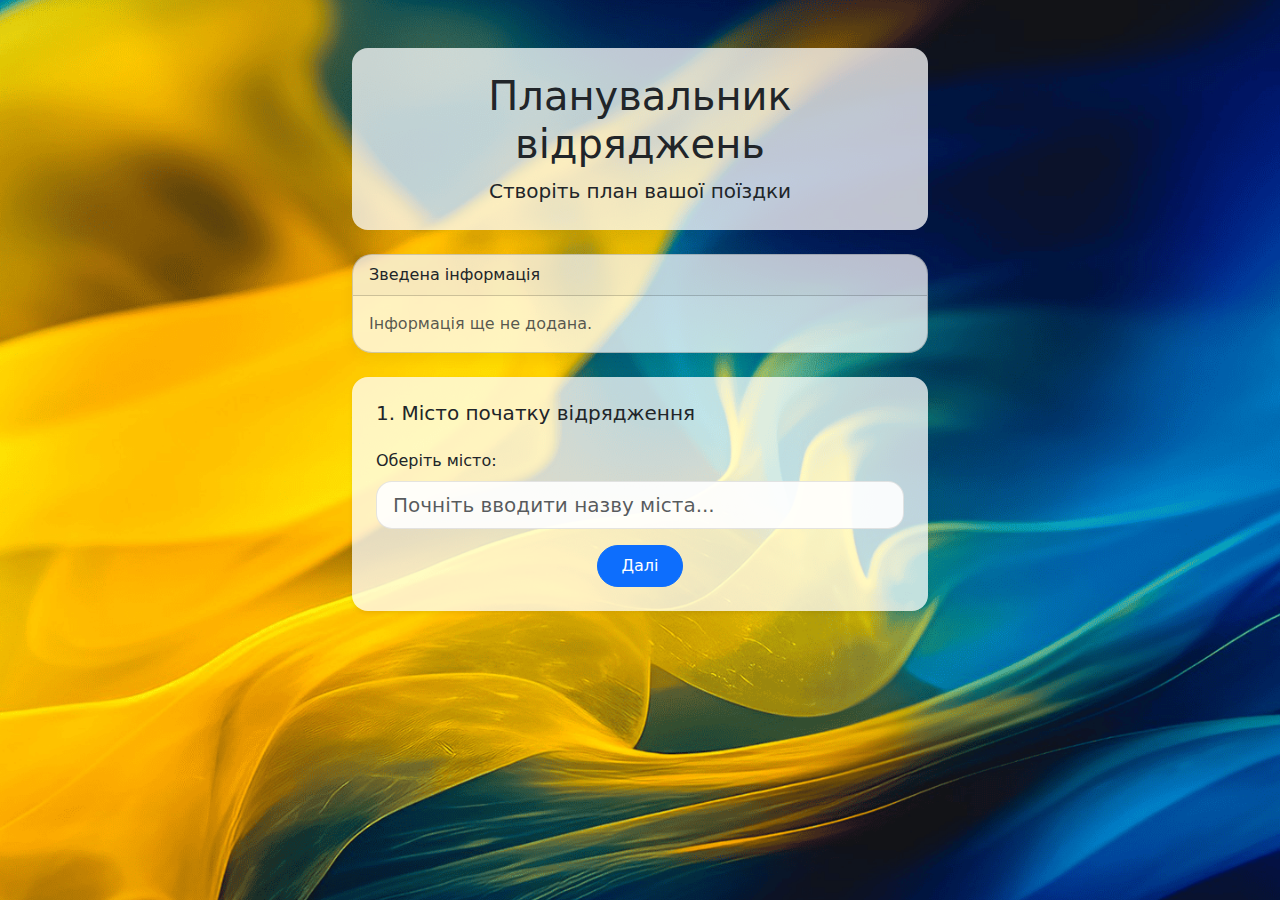
<file: 2/index.html>
<!DOCTYPE html>
<html lang="uk">

<head>
    <meta charset="UTF-8">
    <meta name="viewport" content="width=device-width, initial-scale=1.0">
    <title>Планувальник відряджень</title>
    <!-- Підключаємо Bootstrap CSS -->
    <link href="https://cdn.jsdelivr.net/npm/bootstrap@5.3.0/dist/css/bootstrap.min.css" rel="stylesheet">
    <!-- Можна підключити ваш власний CSS файл тут -->
    <!-- <link rel="stylesheet" href="styles.css"> -->

    <style>
        body {
            background: linear-gradient(180deg, #E3EEFF 0%, #F3F8FF 100%) fixed;
            background-image: url('background.png');
            background-position: center;
            background-repeat: no-repeat;
            background-size: cover;
            min-height: 100vh;
        }
        
        /* Мінімальні стилі для приховування блоків */
        .question-step {
            display: none;
        }

        .active-step {
            display: block;
        }

        /* Мінімальні стилі для мобільної версії */
        @media (max-width: 768px) {
            .container {
                padding: 0.5rem;
            }
        }

        /* Новий стиль для тимчасового відображення даних */
        .current-data-preview {
            background-color: #f8f9fa;
            border-left: 4px solid #0d6efd;
            padding: 15px;
            margin-bottom: 20px;
            border-radius: 5px;
        }

        .current-data-preview h6 {
            color: #0d6efd;
            margin-bottom: 10px;
        }
        .toast-container {
            position: fixed;
            bottom: 20px;
            left: 50%;
            transform: translateX(-50%);
            z-index: 1000;
        }
        .toast {
            min-width: 300px;
            background: rgba(255, 255, 255, 0.95);
            backdrop-filter: blur(10px);
        }
        
        @media (max-width: 768px) {
            .toast {
                width: 90%;
                min-width: auto;
                margin: 0 auto 10px;
            }
            
            .transport-btn {
                width: 100%;
                margin-bottom: 0.5rem;
            }

            .overnight-btn {
                width: calc(50% - 0.5rem);
            }

            .leg-item {
                background: #fff;
                border-radius: 15px;
                margin-bottom: 1rem;
            }
        }

        /* Загальні стилі для форм та кнопок */
        .form-control, .form-select {
            border: 1px solid rgba(0,0,0,0.1);
            background: rgba(255,255,255,0.9);
        }

        .form-control:focus, .form-select:focus {
            background: rgba(255,255,255,0.95);
            box-shadow: 0 0 0 0.25rem rgba(13,110,253,.15);
        }

        .btn {
            padding: 0.5rem 1.5rem;
            border-radius: 50rem;
        }

        /* Стилі для десктопу */
        @media (min-width: 769px) {
            .container {
                max-width: 900px;
            }
            
            .card {
                border-radius: 20px;
                box-shadow: 0 4px 15px rgba(0, 0, 0, 0.05);
            }
            
            .transport-btn {
                min-width: 150px;
                margin-right: 0.5rem;
            }
        }
    </style>

</head>

<body>

    <div class="container py-5">
        <!-- Заголовок -->
        <div class="row justify-content-center mb-4">
            <div class="col-md-8 text-center">
                <div class="bg-white bg-opacity-75 p-4 rounded-4 backdrop-blur">
                    <h1 class="display-6 mb-2">Планувальник відряджень</h1>
                    <p class="lead mb-0">Створіть план вашої поїздки</p>
                </div>
            </div>
        </div>

        <!-- Блок для відображення зведеної інформації (спочатку порожній) -->
        <div class="row justify-content-center mb-4">
            <div class="col-md-8">
                <div id="summary-container" class="card bg-white bg-opacity-75 backdrop-blur">
                    <div class="card-header">
                        Зведена інформація
                    </div>
                    <div id="trip-summary" class="card-body">
                        <!-- Тут динамічно буде додаватися інформація про кожен сегмент -->
                        <p class="text-muted mb-0">Інформація ще не додана.</p>
                    </div>
                </div>
            </div>
        </div>

        <!-- Контейнер для форми з питаннями -->
        <div class="row justify-content-center">
            <div class="col-md-8">
                <div class="card shadow-sm rounded-4 border-0 bg-white bg-opacity-75 backdrop-blur">
                    <div class="card-body p-4">

                        <!-- Початок форми -->
                        <form id="trip-form">

                            <!-- Крок 1: Місто початку -->
                            <div id="step-1" class="question-step active-step">
                                <h5 class="card-title mb-4">1. Місто початку відрядження</h5>
                                <div id="step-1-preview" class="current-data-preview" style="display: none;">
                                    <h6>Попередній перегляд:</h6>
                                    <div id="step-1-preview-content"></div>
                                </div>
                                <div class="mb-3">
                                    <label for="departure-city" class="form-label">Оберіть місто:</label>
                                    <!-- Поле для вводу міста з автозаповненням -->
                                    <input type="text" class="form-control form-control-lg rounded-4" id="departure-city"
                                        placeholder="Почніть вводити назву міста...">
                                    <!-- Список результатів автозаповнення (буде показаний через JS) -->
                                    <div id="city-suggestions" class="list-group mt-2" style="display: none;"></div>
                                </div>
                                <div class="d-flex justify-content-center">
                                    <button type="button" class="btn btn-primary" onclick="processStep1()">Далі</button>
                                    <!-- <button type="button" class="btn btn-primary" onclick="showStep(2)">Далі</button> -->
                                </div>
                            </div>

                            <!-- Крок 2: Дата та час виїзду -->
                            <div id="step-2" class="question-step">
                                <h5 class="card-title mb-4">2. Дата та час виїзду</h5>
                                <div id="step-2-preview" class="current-data-preview" style="display: none;">
                                    <h6>Попередній перегляд:</h6>
                                    <div id="step-2-preview-content"></div>
                                </div>
                                <div class="row mb-3">
                                    <div class="col-md-6">
                                        <label for="departure-date" class="form-label">Дата:</label>
                                        <input type="date" class="form-control" id="departure-date">
                                    </div>
                                    <div class="col-md-6">
                                        <label for="departure-time" class="form-label">Приблизний час:</label>
                                        <select class="form-select" id="departure-time">
                                            <!-- Опції часу будуть додані через JS -->
                                            <option value="">Оберіть час...</option>
                                        </select>
                                    </div>
                                </div>
                                <div class="d-flex justify-content-center">
                                    <button type="button" class="btn btn-secondary me-2"
                                        onclick="showStep(1)">Назад</button>
                                    <button type="button" class="btn btn-primary" onclick="processStep2()">Далі</button>
                                    <!-- <button type="button" class="btn btn-primary" onclick="showStep(3)">Далі</button> -->
                                </div>
                            </div>

                            <!-- Крок 3: Тип транспорту -->
                            <div id="step-3" class="question-step">
                                <h5 class="card-title mb-4">3. Оберіть тип транспорту</h5>
                                <div id="step-3-preview" class="current-data-preview" style="display: none;">
                                    <h6>Попередній перегляд:</h6>
                                    <div id="step-3-preview-content"></div>
                                </div>
                                <div class="d-grid gap-2 d-md-block mb-4">
                                    <!-- Група кнопок для вибору транспорту -->
                                    <button type="button" class="btn btn-outline-primary transport-btn"
                                        data-transport="train">Залізниця</button>
                                    <button type="button" class="btn btn-outline-primary transport-btn"
                                        data-transport="company_car">Службове авто</button>
                                    <button type="button" class="btn btn-outline-primary transport-btn"
                                        data-transport="bus">Автобус</button>
                                    <button type="button" class="btn btn-outline-primary transport-btn"
                                        data-transport="personal_car">Особисте авто</button>
                                </div>
                                <input type="hidden" id="selected-transport">
                                <div class="d-flex justify-content-center">
                                    <button type="button" class="btn btn-secondary me-2"
                                        onclick="showStep(2)">Назад</button>
                                    <button type="button" class="btn btn-primary" onclick="processStep3()">Далі</button>
                                    <!-- <button type="button" class="btn btn-primary" onclick="showStep(4)">Далі</button> -->
                                </div>
                            </div>

                            <!-- Місце для наступних кроків (4, 5, 6...) -->
                            <!-- Крок 4: Місто прибуття -->
                            <div id="step-4" class="question-step">
                                <h5 class="card-title mb-4">4. Місто прибуття</h5>
                                <div id="step-4-preview" class="current-data-preview" style="display: none;">
                                    <h6>Попередній перегляд:</h6>
                                    <div id="step-4-preview-content"></div>
                                </div>
                                <div class="mb-3">
                                    <label for="arrival-city" class="form-label">Оберіть місто:</label>
                                    <input type="text" class="form-control" id="arrival-city"
                                        placeholder="Почніть вводити назву міста...">
                                    <div id="arrival-city-suggestions" class="list-group mt-2" style="display: none;">
                                    </div>
                                </div>
                                <button type="button" class="btn btn-secondary me-2"
                                    onclick="showStep(3)">Назад</button>
                                <button type="button" class="btn btn-primary" onclick="processStep4()">Далі</button>
                            </div>

                            <!-- Крок 5: Дата та час прибуття -->
                            <div id="step-5" class="question-step">
                                <h5 class="card-title mb-4">5. Дата та час прибуття</h5>
                                <div id="step-5-preview" class="current-data-preview" style="display: none;">
                                    <h6>Попередній перегляд:</h6>
                                    <div id="step-5-preview-content"></div>
                                </div>
                                <div class="row mb-3">
                                    <div class="col-md-6">
                                        <label for="arrival-date" class="form-label">Дата:</label>
                                        <input type="date" class="form-control" id="arrival-date">
                                    </div>
                                    <div class="col-md-6">
                                        <label for="arrival-time" class="form-label">Приблизний час:</label>
                                        <select class="form-select" id="arrival-time">
                                            <option value="">Оберіть час...</option>
                                            <!-- Опції часу будуть додані через JS -->
                                        </select>
                                    </div>
                                </div>
                                <button type="button" class="btn btn-secondary me-2"
                                    onclick="showStep(4)">Назад</button>
                                <button type="button" class="btn btn-primary" onclick="processStep5()">Далі</button>
                            </div>

                            <!-- Крок 6: Ночівля -->
                            <div id="step-6" class="question-step">
                                <h5 class="card-title mb-4">6. Чи передбачена ночівля?</h5>
                                <div id="step-6-preview" class="current-data-preview" style="display: none;">
                                    <h6>Попередній перегляд:</h6>
                                    <div id="step-6-preview-content"></div>
                                </div>
                                <div class="mb-4">
                                    <button type="button" class="btn btn-outline-primary me-2 overnight-btn"
                                        data-overnight="true">Так</button>
                                    <button type="button" class="btn btn-outline-primary overnight-btn"
                                        data-overnight="false">Ні</button>
                                    <input type="hidden" id="overnight-stay">
                                </div>
                                <!-- Блок для готелю (з'явиться лише якщо обрано "Так") -->
                                <div id="hotel-selection-block" style="display: none;" class="mb-3">
                                    <label for="hotel-select" class="form-label">Оберіть готель:</label>
                                    <select class="form-select" id="hotel-select">
                                        <option value="">Завантаження готелів...</option>
                                    </select>
                                </div>
                                <!-- Блок для часу виїзду (з'явиться лише якщо обрано "Ні") -->
                                <div id="departure-time-block" style="display: none;" class="mb-3">
                                    <label for="next-departure-time" class="form-label">Час виїзду:</label>
                                    <select class="form-select" id="next-departure-time">
                                        <option value="">Оберіть час...</option>
                                        <!-- Опції часу будуть додані через JS -->
                                    </select>
                                </div>
                                <button type="button" class="btn btn-secondary me-2"
                                    onclick="showStep(5)">Назад</button>
                                <button type="button" class="btn btn-primary" onclick="processStep6()">Далі</button>
                            </div>

                            <!-- Крок 7: Завершення/Додати ще місто -->
                            <div id="step-7" class="question-step">
                                <h5 class="card-title mb-4">Сегмент поїздки додано!</h5>
                                <p class="mb-4">Ви можете додати ще один сегмент (місто прибуття стане містом
                                    відправлення) або завершити планування.</p>
                                <button type="button" class="btn btn-outline-secondary me-2"
                                    onclick="addAnotherLeg()">Додати ще місто</button>
                                <button type="button" class="btn btn-success" id="finish-btn"
                                    onclick="finishTrip()">Завершити відрядження</button>
                            </div>

                            <!-- Кнопка "Завершити" на останньому кроці -->
                            <!-- <button type="button" id="finish-btn" class="btn btn-success">Завершити</button> -->

                        </form>
                        <!-- Кінець форми -->

                    </div>
                </div>
            </div>
        </div>
    </div>

    <!-- Підключаємо Bootstrap JS та Popper -->
    <script src="https://cdn.jsdelivr.net/npm/bootstrap@5.3.0/dist/js/bootstrap.bundle.min.js"></script>
    <!-- Підключаємо наш власний JS файл -->
    <!-- <script src="script.js"></script> -->
    <script>
        // Функція для показу Toast повідомлень
        function showToast(message, type = 'danger') {
            const toastContainer = document.querySelector('.toast-container');
            const toastId = 'toast-' + Date.now();
            const toast = document.createElement('div');
            toast.className = 'toast fade show';
            toast.setAttribute('role', 'alert');
            toast.setAttribute('aria-live', 'assertive');
            toast.setAttribute('aria-atomic', 'true');
            toast.innerHTML = `
                <div class="toast-header">
                    <strong class="me-auto text-${type}">Повідомлення</strong>
                    <button type="button" class="btn-close" data-bs-dismiss="toast" aria-label="Close"></button>
                </div>
                <div class="toast-body">
                    ${message}
                </div>
            `;
            toastContainer.appendChild(toast);

            // Ініціалізуємо Toast через Bootstrap
            const bsToast = new bootstrap.Toast(toast, {
                animation: true,
                autohide: true,
                delay: 5000
            });
            bsToast.show();
        }

        // Глобальний об'єкт для зберігання всіх даних форми
        const tripData = {
            legs: [] // Масив для зберігання сегментів поїздки
        };
        let currentStep = 1;
        let currentLeg = {}; // Поточний сегмент, який заповнює користувач

        // ===== ФУНКЦІЇ ДЛЯ РОБОТИ З ФОРМОЮ =====
        function showStep(stepNumber) {
            document.querySelector(`.question-step.active-step`).classList.remove('active-step');
            document.getElementById(`step-${stepNumber}`).classList.add('active-step');
            currentStep = stepNumber;
        }

        // Універсальна функція для заповнення будь-якого <select> опціями часу
        function populateSelectWithTime(selectId) {
            const timeSelect = document.getElementById(selectId);
            if (!timeSelect) return; // Якщо такого елемента немає, виходимо
            timeSelect.innerHTML = '<option value="">Оберіть час...</option>';

            for (let hours = 0; hours < 24; hours++) {
                for (let minutes = 0; minutes < 60; minutes += 30) {
                    const timeString = `${String(hours).padStart(2, '0')}:${String(minutes).padStart(2, '0')}`;
                    const option = new Option(timeString, timeString);
                    timeSelect.appendChild(option);
                }
            }
        }

        // Обробка вибору транспорту (крок 3)
        function setupTransportButtons() {
            const transportButtons = document.querySelectorAll('.transport-btn');
            transportButtons.forEach(button => {
                button.addEventListener('click', function () {
                    // Видаляємо активний клас у всіх кнопок
                    transportButtons.forEach(btn => btn.classList.remove('active'));
                    // Додаємо активний клас до натиснутої кнопки
                    this.classList.add('active');
                    // Зберігаємо вибране значення в приховане поле
                    document.getElementById('selected-transport').value = this.dataset.transport;
                });
            });
        }

        // ===== КРОК 4: Місто прибуття =====
        function processStep4() {
            const cityInput = document.getElementById('arrival-city');
            const cityName = cityInput.value.trim();

            if (cityName === '') {
                showToast('Будь ласка, введіть місто прибуття.');
                return;
            }

            currentLeg.arrivalCity = cityName;
            cityInput.value = ''; // Очищаємо для майбутнього використання
            showStep(5);
        }

        // ===== КРОК 5: Дата та час прибуття =====
        function processStep5() {
            const departureDateInput = document.getElementById('departure-date');
            const arrivalDateInput = document.getElementById('arrival-date');
            const timeSelect = document.getElementById('arrival-time');

            if (arrivalDateInput.value === '' || timeSelect.value === '') {
                showToast('Будь ласка, заповніть дату та час прибуття.');
                return;
            }

            // ПЕРЕВІРКА: дата прибуття не може бути раніше дати виїзду
            if (arrivalDateInput.value < departureDateInput.value) {
                showToast('Дата прибуття не може бути раніше дати виїзду!');
                return;
            }

            // ДОДАТКОВА ПЕРЕВІРКА: якщо дати однакові, перевіряємо час
            if (arrivalDateInput.value === departureDateInput.value) {
                const departureTime = document.getElementById('departure-time').value;
                // Конвертуємо час в хвилини для правильного порівняння
                const [depHours, depMinutes] = departureTime.split(':').map(Number);
                const [arrHours, arrMinutes] = timeSelect.value.split(':').map(Number);
                
                const depTotalMinutes = depHours * 60 + depMinutes;
                const arrTotalMinutes = arrHours * 60 + arrMinutes;
                
                if (arrTotalMinutes <= depTotalMinutes) {
                    showToast('Час прибуття не може бути раніше або дорівнювати часу виїзду!');
                    return;
                }
            }

            currentLeg.arrivalDate = arrivalDateInput.value;
            currentLeg.arrivalTime = timeSelect.value;

            // Очищаємо поля
            arrivalDateInput.value = '';
            timeSelect.selectedIndex = 0;

            showStep(6);
        }

        // ===== КРОК 6: Ночівля =====
        // Спочатку налаштуємо кнопки "Так"/"Ні"
        function setupOvernightButtons() {
            const overnightButtons = document.querySelectorAll('.overnight-btn');
            const hotelBlock = document.getElementById('hotel-selection-block');
            const departureBlock = document.getElementById('departure-time-block');

            overnightButtons.forEach(button => {
                button.addEventListener('click', function () {
                    overnightButtons.forEach(btn => btn.classList.remove('active'));
                    this.classList.add('active');
                    const needsOvernight = this.dataset.overnight === 'true';
                    document.getElementById('overnight-stay').value = needsOvernight;

                    // Показуємо/ховаємо відповідні блоки
                    hotelBlock.style.display = needsOvernight ? 'block' : 'none';
                    departureBlock.style.display = needsOvernight ? 'none' : 'block';

                    // ЗАВАНТАЖУЄМО ГОСТЕЛІ, якщо обрано "Так"
                    if (needsOvernight && currentLeg.arrivalCity) {
                        loadHotelsForCity(currentLeg.arrivalCity);
                    }
                });
            });
        }

        // Функція для завантаження готелів для обраного міста
        function loadHotelsForCity(cityName) {
            const hotelSelect = document.getElementById('hotel-select');
            hotelSelect.innerHTML = '<option value="">Завантаження...</option>';

            // ТИМЧАСОВО: заглушка з декількома тестовими готелями
            // На практиці тут буде AJAX-запит до вашого n8n/workflow
            setTimeout(() => {
                // Це тестові дані - замініть на реальний запит до API
                const testHotels = [
                    { id: 1, name: 'Готель "Центральний"', city: cityName },
                    { id: 2, name: 'Хостел "Подорожник"', city: cityName },
                    { id: 3, name: 'Готель "Престиж"', city: cityName }
                ];

                hotelSelect.innerHTML = '<option value="">Оберіть готель...</option>';
                testHotels.forEach(hotel => {
                    const option = new Option(hotel.name, hotel.id);
                    hotelSelect.appendChild(option);
                });
            }, 500);
        }

        function processStep6() {
            const overnightInput = document.getElementById('overnight-stay');

            if (overnightInput.value === '') {
                showToast('Будь ласка, вкажіть, чи потрібна ночівля.');
                return;
            }

            currentLeg.overnightStay = (overnightInput.value === 'true');

            // Перевірка для ночівлі "Так"
            if (currentLeg.overnightStay) {
                const hotelSelect = document.getElementById('hotel-select');
                currentLeg.hotelId = hotelSelect.value;
                currentLeg.hotelName = hotelSelect.options[hotelSelect.selectedIndex]?.text;

                if (!currentLeg.hotelId || currentLeg.hotelId === '') {
                    showToast('Будь ласка, оберіть готель.');
                    return;
                }
            }
            // Перевірка для ночівлі "Ні"
            else {
                const nextDepartureTime = document.getElementById('next-departure-time');
                currentLeg.nextDepartureTime = nextDepartureTime.value;

                if (!currentLeg.nextDepartureTime || currentLeg.nextDepartureTime === '') {
                    showToast('Будь ласка, оберіть час виїзду.');
                    return;
                }

                // Додаткова перевірка: час виїзду не може бути раніше часу прибуття
                if (currentLeg.arrivalTime && currentLeg.nextDepartureTime <= currentLeg.arrivalTime) {
                    showToast('Час виїзду не може бути раніше або дорівнювати часу прибуття!');
                    return;
                }
            }

            // Перевірка, що місто прибуття не співпадати з містом відправлення
            if (currentLeg.departureCity === currentLeg.arrivalCity) {
                showToast('Місто прибуття не може співпадати з містом відправлення!');
                return;
            }

            // Додаємо поточний сегмент до загального списку
            const newIndex = tripData.legs.length;
            tripData.legs.push({ ...currentLeg });

            // Додаємо сегмент до зведеної інформації на сторінці
            addLegToSummary(currentLeg, newIndex);

            // Скидаємо поточний сегмент для наступного використання
            currentLeg = {};

            // Очищаємо кнопки ночівлі
            document.querySelectorAll('.overnight-btn').forEach(btn => btn.classList.remove('active'));
            overnightInput.value = '';

            // Очищаємо поля готелю та часу виїзду
            document.getElementById('hotel-select').innerHTML = '<option value="">Завантаження готелів...</option>';
            document.getElementById('next-departure-time').selectedIndex = 0;

            // Ховаємо блоки
            document.getElementById('hotel-selection-block').style.display = 'none';
            document.getElementById('departure-time-block').style.display = 'none';

            // Переходимо до фінального кроку
            showStep(7);

            // Оновлюємо превью для кроку 6 (очищаємо)
            updateStepPreview(6, null);
        }

        // ===== КРОК 7: Завершення =====
        function addAnotherLeg() {
            const lastLeg = tripData.legs[tripData.legs.length - 1];
            if (lastLeg) {
                currentLeg.departureCity = lastLeg.arrivalCity;
                document.getElementById('departure-city').value = currentLeg.departureCity;

                // Автоматично встановлюємо дату виїзду та мінімальну дату
                const departureDateInput = document.getElementById('departure-date');
                departureDateInput.value = lastLeg.arrivalDate;
                departureDateInput.min = lastLeg.arrivalDate; // Встановлюємо мінімальну дату
                
                // Встановлюємо мінімальний час виїзду як час прибуття попереднього сегменту
                const departureTimeSelect = document.getElementById('departure-time');
                const [lastArrHours, lastArrMinutes] = lastLeg.arrivalTime.split(':').map(Number);
                const lastArrTotalMinutes = lastArrHours * 60 + lastArrMinutes;

                // Оновлюємо опції часу
                departureTimeSelect.innerHTML = '<option value="">Оберіть час...</option>';
                for (let hours = 0; hours < 24; hours++) {
                    for (let minutes = 0; minutes < 60; minutes += 30) {
                        const totalMinutes = hours * 60 + minutes;
                        if (totalMinutes > lastArrTotalMinutes || lastLeg.arrivalDate !== lastLeg.departureDate) {
                            const timeString = `${String(hours).padStart(2, '0')}:${String(minutes).padStart(2, '0')}`;
                            const option = new Option(timeString, timeString);
                            departureTimeSelect.appendChild(option);
                        }
                    }
                }

                // Оновлюємо обмеження для дати прибуття
                document.getElementById('arrival-date').min = lastLeg.arrivalDate;
            }
            showStep(2);
        }

        function finishTrip() {
            // Тут буде логіка перевірки, чи кінцева точка збігається з початковою
            // та відправка даних (tripData) через вебхук
            console.log('Відрядження завершено. Дані для відправки:', tripData);
            showToast('Відрядження завершено! Дані готові до відправки.', 'success');
            // Наступним кроком буде реалізація вебхука
        }

        // Функція для додавання сегменту до зведеної інформації
        function addLegToSummary(legData, index) {
            const summaryContainer = document.getElementById('trip-summary');
            if (summaryContainer.querySelector('p.text-muted')) {
                summaryContainer.innerHTML = '';
            }

            const legElement = document.createElement('div');
            legElement.className = 'leg-item mb-3 p-3 border rounded';
            legElement.dataset.index = index || tripData.legs.length;

            let hotelInfo = '';
            if (legData.overnightStay && legData.hotelName) {
                hotelInfo = `<br><small>Готель: ${legData.hotelName}</small>`;
            } else if (!legData.overnightStay && legData.nextDepartureTime) {
                hotelInfo = `<br><small>Час виїзду: ${legData.nextDepartureTime}</small>`;
            }

            legElement.innerHTML = `
            <div class="d-flex justify-content-between align-items-start">
                <div>
                    <strong>${legData.departureCity}</strong> →
                    <strong>${legData.arrivalCity}</strong>
                    <br>
                    <small>Виїзд: ${legData.departureDate} о ${legData.departureTime}</small>
                    <br>
                    <small>Прибуття: ${legData.arrivalDate} о ${legData.arrivalTime}</small>
                    <br>
                    <small>Транспорт: ${getTransportLabel(legData.transportType)}</small>
                    ${hotelInfo}
                </div>
                <div>
                    <button type="button" class="btn btn-sm btn-outline-warning me-1" onclick="editLeg(${legElement.dataset.index})">✏️</button>
                    <button type="button" class="btn btn-sm btn-outline-danger" onclick="deleteLeg(${legElement.dataset.index})">🗑️</button>
                </div>
            </div>
        `;
            summaryContainer.appendChild(legElement);
        }

        // Допоміжна функція для отримання української мітки транспорту
        function getTransportLabel(transportKey) {
            const transportMap = {
                'train': 'Залізниця',
                'company_car': 'Службове авто',
                'bus': 'Автобус',
                'personal_car': 'Особисте авто'
            };
            return transportMap[transportKey] || transportKey;
        }

        // ===== ФУНКЦІЇ ОБРОБКИ КОЖНОГО КРОКУ =====
        function processStep1() {
            // Отримуємо значення з поля вводу міста
            const cityInput = document.getElementById('departure-city');
            const cityName = cityInput.value.trim();

            // Проста валідація
            if (cityName === '') {
                showToast('Будь ласка, введіть місто.');
                return;
            }

            // Зберігаємо дані в поточний сегмент
            currentLeg.departureCity = cityName;

            // Очищаємо поле для наступного використання (для міста прибуття)
            cityInput.value = '';

            // Переходимо до наступного кроку
            showStep(2);
        }

        function processStep2() {
            const dateInput = document.getElementById('departure-date');
            const timeSelect = document.getElementById('departure-time');

            if (dateInput.value === '' || timeSelect.value === '') {
                showToast('Будь ласка, заповніть дату та час.');
                return;
            }

            // Перевірка, що дата виїзду не в минулому та не раніше попереднього сегменту
            const today = new Date().toISOString().split('T')[0];
            if (dateInput.value < today) {
                showToast('Дата виїзду не може бути в минулому!');
                return;
            }

            // Перевіряємо, чи не раніше за попередній сегмент
            if (tripData.legs.length > 0) {
                const lastLeg = tripData.legs[tripData.legs.length - 1];
                if (dateInput.value < lastLeg.arrivalDate) {
                    showToast('Дата виїзду не може бути раніше за дату прибуття попереднього сегменту!');
                    return;
                }
            }

            currentLeg.departureDate = dateInput.value;
            currentLeg.departureTime = timeSelect.value;

            showStep(3);
        }

        function processStep3() {
            const transportInput = document.getElementById('selected-transport');

            if (transportInput.value === '') {
                showToast('Будь ласка, оберіть тип транспорту.');
                return;
            }

            // Зберігаємо дані в поточний сегмент
            currentLeg.transportType = transportInput.value;

            // Скидаємо вибір транспорту
            document.querySelectorAll('.transport-btn').forEach(btn => btn.classList.remove('active'));
            transportInput.value = '';

            // Переходимо до наступного кроку (місто прибуття)
            showStep(4);
        }

        function setupOvernightButtons() {
            const overnightButtons = document.querySelectorAll('.overnight-btn');
            const hotelBlock = document.getElementById('hotel-selection-block');
            const departureBlock = document.getElementById('departure-time-block');

            overnightButtons.forEach(button => {
                button.addEventListener('click', function () {
                    overnightButtons.forEach(btn => btn.classList.remove('active'));
                    this.classList.add('active');
                    const needsOvernight = this.dataset.overnight === 'true';
                    document.getElementById('overnight-stay').value = needsOvernight;

                    hotelBlock.style.display = needsOvernight ? 'block' : 'none';
                    departureBlock.style.display = needsOvernight ? 'none' : 'block';

                    if (needsOvernight && currentLeg.arrivalCity) {
                        loadHotelsForCity(currentLeg.arrivalCity);
                    } else if (!needsOvernight) {
                        // Оновлюємо час виїзду для наступного етапу
                        const nextDepartureSelect = document.getElementById('next-departure-time');
                        nextDepartureSelect.innerHTML = '<option value="">Оберіть час...</option>';
                        
                        const [arrHours, arrMinutes] = currentLeg.arrivalTime.split(':').map(Number);
                        const arrTotalMinutes = arrHours * 60 + arrMinutes;

                        for (let hours = 0; hours < 24; hours++) {
                            for (let minutes = 0; minutes < 60; minutes += 30) {
                                const totalMinutes = hours * 60 + minutes;
                                if (totalMinutes > arrTotalMinutes) {
                                    const timeString = `${String(hours).padStart(2, '0')}:${String(minutes).padStart(2, '0')}`;
                                    const option = new Option(timeString, timeString);
                                    nextDepartureSelect.appendChild(option);
                                }
                            }
                        }
                    }
                });
            });
        }

        // Функція для обмеження дати прибуття та оновлення часу
        function setupDateValidation() {
            const departureDateInput = document.getElementById('departure-date');
            const arrivalDateInput = document.getElementById('arrival-date');
            const arrivalTimeSelect = document.getElementById('arrival-time');
            const departureTimeSelect = document.getElementById('departure-time');

            // Функція оновлення часу прибуття
            function updateArrivalTimes() {
                const isSameDate = arrivalDateInput.value === departureDateInput.value;
                const departureTime = departureTimeSelect.value;
                const [depHours, depMinutes] = departureTime.split(':').map(Number);
                const depTotalMinutes = depHours * 60 + depMinutes;

                arrivalTimeSelect.innerHTML = '<option value="">Оберіть час...</option>';
                
                for (let hours = 0; hours < 24; hours++) {
                    for (let minutes = 0; minutes < 60; minutes += 30) {
                        const totalMinutes = hours * 60 + minutes;
                        
                        // Якщо дата та сама, показуємо тільки час після відправлення
                        if (!isSameDate || totalMinutes > depTotalMinutes) {
                            const timeString = `${String(hours).padStart(2, '0')}:${String(minutes).padStart(2, '0')}`;
                            const option = new Option(timeString, timeString);
                            arrivalTimeSelect.appendChild(option);
                        }
                    }
                }
            }

            departureDateInput.addEventListener('change', function () {
                if (this.value) {
                    arrivalDateInput.min = this.value;

                    // Автоматично встановлюємо дату прибуття такою ж як дата виїзду
                    if (!arrivalDateInput.value) {
                        arrivalDateInput.value = this.value;
                    }

                    if (arrivalDateInput.value && arrivalDateInput.value < this.value) {
                        arrivalDateInput.value = this.value;
                    }
                    
                    updateArrivalTimes();
                }
            });

            // Додаємо обробник зміни дати прибуття
            arrivalDateInput.addEventListener('change', updateArrivalTimes);
            
            // Додаємо обробник зміни часу відправлення
            departureTimeSelect.addEventListener('change', updateArrivalTimes);

            // Також додамо обмеження для дати виїзду (не може бути в минулому)
            const today = new Date().toISOString().split('T')[0];
            departureDateInput.min = today;
        }

        // Функції для оновлення превью для кожного кроку
        function updateStepPreview(stepNumber, content) {
            const previewElement = document.getElementById(`step-${stepNumber}-preview`);
            const contentElement = document.getElementById(`step-${stepNumber}-preview-content`);

            if (content) {
                contentElement.innerHTML = content;
                previewElement.style.display = 'block';
            } else {
                previewElement.style.display = 'none';
            }
        }

        // Оновлення превью для кожного кроку
        function setupPreviewUpdates() {
            // Крок 1: Місто
            document.getElementById('departure-city').addEventListener('input', function () {
                if (this.value.trim()) {
                    updateStepPreview(1, `<strong>Місто:</strong> ${this.value}`);
                } else {
                    updateStepPreview(1, null);
                }
            });

            // Крок 2: Дата і час
            document.getElementById('departure-date').addEventListener('change', updateStep2Preview);
            document.getElementById('departure-time').addEventListener('change', updateStep2Preview);

            function updateStep2Preview() {
                const date = document.getElementById('departure-date').value;
                const time = document.getElementById('departure-time').value;

                if (date && time) {
                    updateStepPreview(2, `<strong>Виїзд:</strong> ${date} о ${time}`);
                } else {
                    updateStepPreview(2, null);
                }
            }

            // Крок 3: Транспорт
            document.querySelectorAll('.transport-btn').forEach(btn => {
                btn.addEventListener('click', function () {
                    updateStepPreview(3, `<strong>Транспорт:</strong> ${this.textContent}`);
                });
            });

            // Крок 4: Місто прибуття
            document.getElementById('arrival-city').addEventListener('input', function () {
                if (this.value.trim()) {
                    updateStepPreview(4, `<strong>Місто прибуття:</strong> ${this.value}`);
                } else {
                    updateStepPreview(4, null);
                }
            });

            // Крок 5: Дата і час прибуття
            document.getElementById('arrival-date').addEventListener('change', updateStep5Preview);
            document.getElementById('arrival-time').addEventListener('change', updateStep5Preview);

            function updateStep5Preview() {
                const date = document.getElementById('arrival-date').value;
                const time = document.getElementById('arrival-time').value;

                if (date && time) {
                    updateStepPreview(5, `<strong>Прибуття:</strong> ${date} о ${time}`);
                } else {
                    updateStepPreview(5, null);
                }
            }

            // Крок 6: Ночівля
            document.querySelectorAll('.overnight-btn').forEach(btn => {
                btn.addEventListener('click', function () {
                    const choice = this.dataset.overnight === 'true' ? 'Так' : 'Ні';
                    updateStepPreview(6, `<strong>Ночівля:</strong> ${choice}`);
                });
            });
        }

        function editLeg(index) {
            const legToEdit = tripData.legs[index];

            // Заповнюємо форму даними для редагування
            document.getElementById('departure-city').value = legToEdit.departureCity;
            document.getElementById('departure-date').value = legToEdit.departureDate;
            document.getElementById('departure-time').value = legToEdit.departureTime;

            // Вибираємо транспорт
            document.querySelectorAll('.transport-btn').forEach(btn => {
                if (btn.dataset.transport === legToEdit.transportType) {
                    btn.click();
                }
            });

            // Видаляємо цей сегмент з масиву
            tripData.legs.splice(index, 1);

            // Оновлюємо відображення
            updateSummaryDisplay();

            // Переходимо до першого кроку
            showStep(1);
        }

        function deleteLeg(index) {
            if (confirm('Видалити цей сегмент поїздки?')) {
                tripData.legs.splice(index, 1);
                updateSummaryDisplay();
            }
        }

        function updateSummaryDisplay() {
            const summaryContainer = document.getElementById('trip-summary');
            summaryContainer.innerHTML = '';

            if (tripData.legs.length === 0) {
                summaryContainer.innerHTML = '<p class="text-muted mb-0">Інформація ще не додана.</p>';
            } else {
                tripData.legs.forEach((leg, index) => {
                    addLegToSummary(leg, index);
                });
            }
        }

        // ===== ПОЧАТКОВЕ НАЛАШТУВАННЯ =====
        // Викликаємо функції налаштування після завантаження сторінки
        window.onload = function () {
            populateSelectWithTime('departure-time');
            populateSelectWithTime('arrival-time');
            populateSelectWithTime('next-departure-time');

            setupTransportButtons();
            setupOvernightButtons();
            setupDateValidation();
            setupPreviewUpdates(); // Додаємо оновлення превью
        };
    </script>
    <!-- Контейнер для Toast повідомлень -->
    <div class="toast-container"></div>
</body>

</html>
</file>
